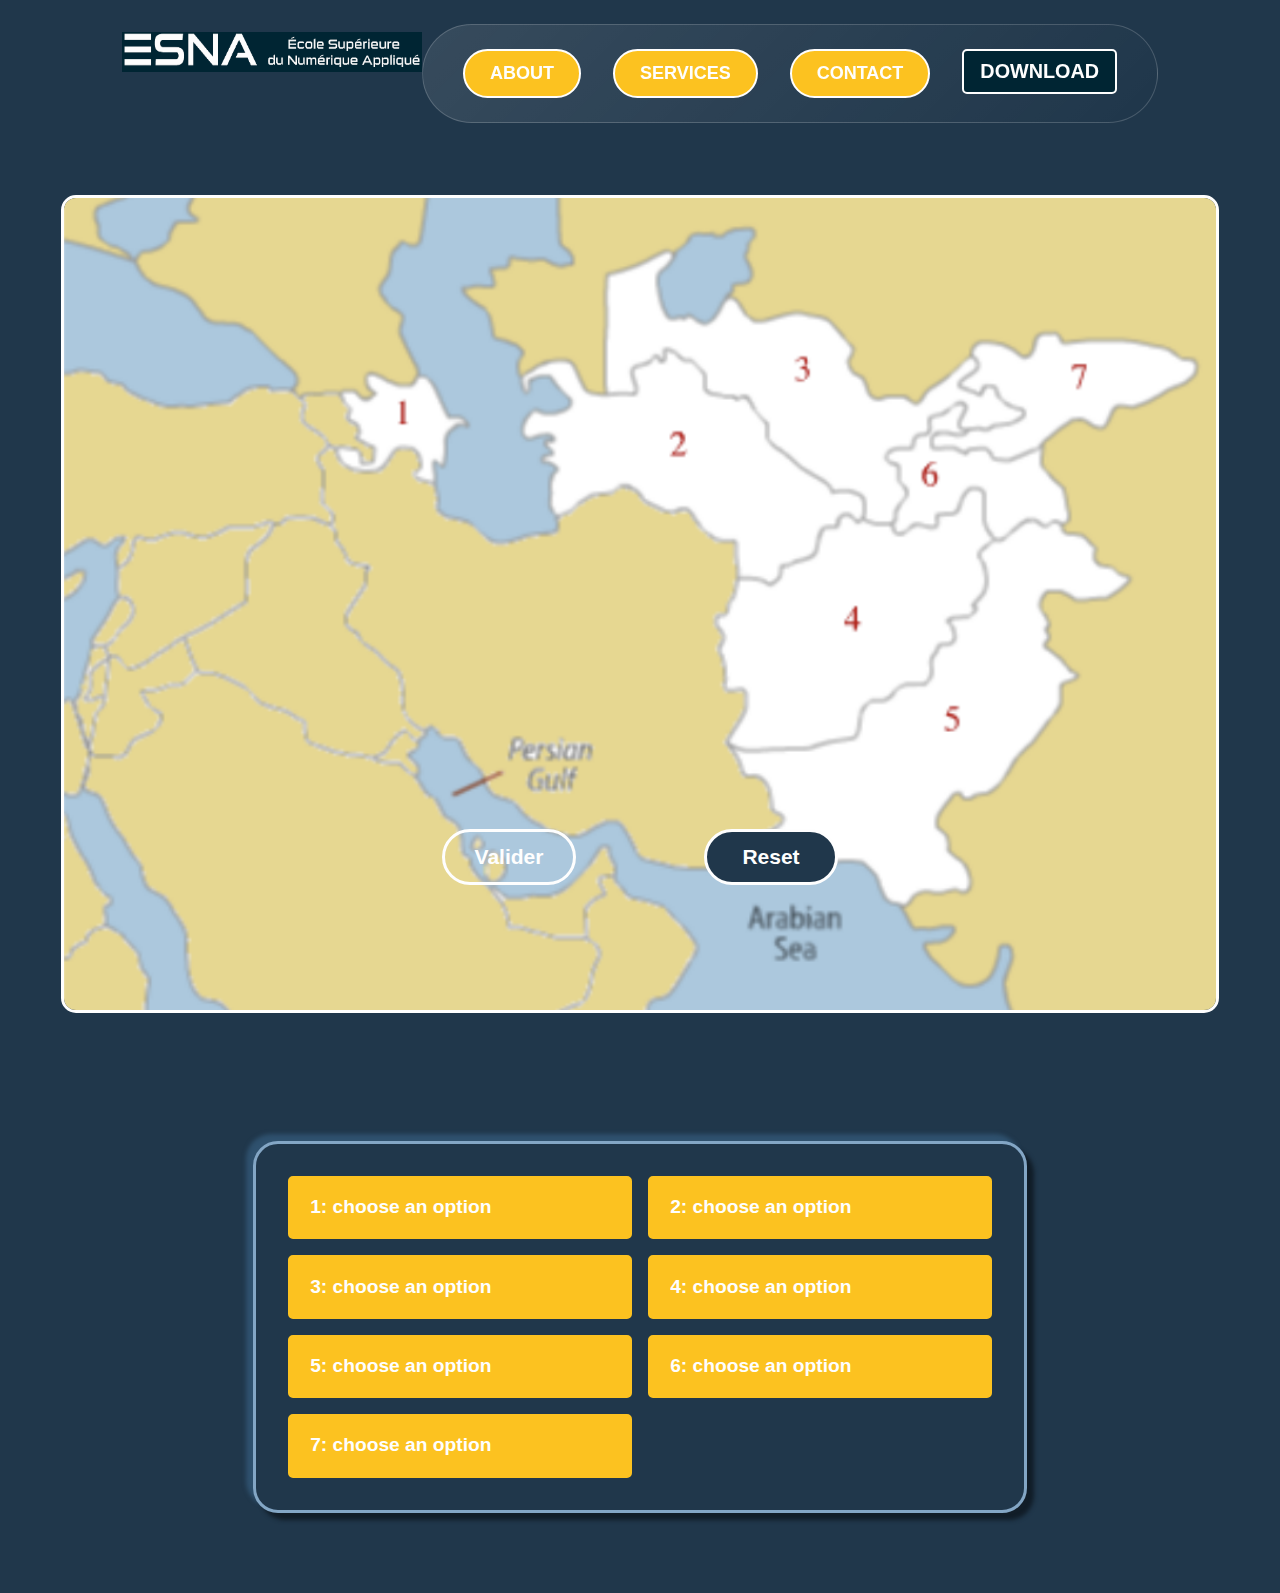
<file: index.html>
<!DOCTYPE html>
<html lang="fr">

<head>
    <meta charset="UTF-8">
    <meta name="viewport" content="width=device-width, initial-scale=1.0">
    <link rel="stylesheet" href="style.css">
    <title>Jeu stan Baptiste le plus bg</title>
</head>

<body>
    <header class="hea">
        <nav class="nav">
            <div class="container-img">
                <img src="Assets/logo2.png" class="img2">
            </div>
            <ul class="nav-ul">
                <li>
                    <a href="#" class="a">About</a>
                </li>
                <li>
                    <a href="#" class="a">Services</a>
                </li>
                <li>
                    <a href="#" class="a">Contact</a>
                </li>
                <li>
                    <a href="#" class="Download">Download</a>
                </li>
            </ul>
        </nav>
    </header>

    <form>
        <div class="container">
            <img src="Assets/Capture d'écran 2024-09-25 135301.png" class="img1"></img>

            <div class="board">
                <select id="list" class="select1">
                    <option value="">1: choose an option</option>
                    <option value="Afghanistan">1: Afghanistan</option>
                    <option value="Azerbaidjan">1: Azerbaidjan</option>
                    <option value="Kirghizistan">1: Kirghizistan</option>
                    <option value="Pakistan">1: Pakistan</option>
                    <option value="Tadjikistan">1: Tadjikistan</option>
                    <option value="Turkménistan">1: Turkménistan</option>
                    <option value="Ouzbékistan">1: Ouzbékistan</option>
                </select>

                <select id="list" class="select2">
                    <option value="">2: choose an option</option>
                    <option value="Afghanistan">2: Afghanistan</option>
                    <option value="Azerbaidjan">2: Azerbaidjan</option>
                    <option value="Kirghizistan">2: Kirghizistan</option>
                    <option value="Pakistan">2: Pakistan</option>
                    <option value="Tadjikistan">2: Tadjikistan</option>
                    <option value="Turkménistan">2: Turkménistan</option>
                    <option value="Ouzbékistan">2: Ouzbékistan</option>
                </select>

                <select id="list" class="select3">
                    <option value="">3: choose an option</option>
                    <option value="Afghanistan">3: Afghanistan</option>
                    <option value="Azerbaidjan">3: Azerbaidjan</option>
                    <option value="Kirghizistan">3: Kirghizistan</option>
                    <option value="Pakistan">3: Pakistan</option>
                    <option value="Tadjikistan">3: Tadjikistan</option>
                    <option value="Turkménistan">3: Turkménistan</option>
                    <option value="Ouzbékistan">3: Ouzbékistan</option>
                </select>

                <select id="list" class="select4">
                    <option value="">4: choose an option</option>
                    <option value="Afghanistan">4: Afghanistan</option>
                    <option value="Azerbaidjan">4: Azerbaidjan</option>
                    <option value="Kirghizistan">4: Kirghizistan</option>
                    <option value="Pakistan">4: Pakistan</option>
                    <option value="Tadjikistan">4: Tadjikistan</option>
                    <option value="Turkménistan">4: Turkménistan</option>
                    <option value="Ouzbékistan">4: Ouzbékistan</option>
                </select>

                <select id="list" class="select5">
                    <option value="">5: choose an option</option>
                    <option value="Afghanistan">5: Afghanistan</option>
                    <option value="Azerbaidjan">5: Azerbaidjan</option>
                    <option value="Kirghizistan">5: Kirghizistan</option>
                    <option value="Pakistan">5: Pakistan</option>
                    <option value="Tadjikistan">5: Tadjikistan</option>
                    <option value="Turkménistan">5: Turkménistan</option>
                    <option value="Ouzbékistan">5: Ouzbékistan</option>
                </select>

                <select id="list" class="select6">
                    <option value="">6: choose an option</option>
                    <option value="Afghanistan">6: Afghanistan</option>
                    <option value="Azerbaidjan">6: Azerbaidjan</option>
                    <option value="Kirghizistan">6: Kirghizistan</option>
                    <option value="Pakistan">6: Pakistan</option>
                    <option value="Tadjikistan">6: Tadjikistan</option>
                    <option value="Turkménistan">6: Turkménistan</option>
                    <option value="Ouzbékistan">6: Ouzbékistan</option>
                </select>

                <select id="list" class="select7">
                    <option value="">7: choose an option</option>
                    <option value="Afghanistan">7: Afghanistan</option>
                    <option value="Azerbaidjan">7: Azerbaidjan</option>
                    <option value="Kirghizistan">7: Kirghizistan</option>
                    <option value="Pakistan">7: Pakistan</option>
                    <option value="Tadjikistan">7: Tadjikistan</option>
                    <option value="Turkménistan">7: Turkménistan</option>
                    <option value="Ouzbékistan">7: Ouzbékistan</option>
                </select>
            </div>
        </div>
        <button class="Valider" id="btnValider" type="button">Valider</button>
        <input type="reset" value="Reset" class="reset" id="reset" />
    </form>

    <script src="script.js"></script>
</body>

</html>
</file>
<file: style.css>
* {
  margin: 0;
  padding: 0;
  background-color: #20374b; 
  font-weight: bold;
  z-index: 10000;
}
  .container-btn {
    display: flex;
    justify-content: center;
    align-items: center;
    gap: 20px; /* Espace entre les boutons */
    position: relative;
    margin-top: 2em;
    background: none;
  }

.context {
width: 100%;
position: absolute;
top:50vh;
}

.context h1{
text-align: center;
color: #fff;
font-size: 50px;
}

.circles{
position: absolute;
top: 0;
left: 0;
width: 100%;
height: 100%;
overflow: hidden;
background: none;
z-index: 1000;
}

.circles li{
position: absolute;
display: block;
list-style: none;
width: 20px;
height: 20px;
background: rgba(255, 255, 255, 0.2);
animation: animate 25s linear infinite;
bottom: -150px;

}

.circles li:nth-child(1){
left: 25%;
width: 80px;
height: 80px;
animation-delay: 0s;
}


.circles li:nth-child(2){
left: 10%;
width: 20px;
height: 20px;
animation-delay: 2s;
animation-duration: 12s;
}

.circles li:nth-child(3){
left: 70%;
width: 20px;
height: 20px;
animation-delay: 4s;
}

.circles li:nth-child(4){
left: 40%;
width: 60px;
height: 60px;
animation-delay: 0s;
animation-duration: 18s;
}

.circles li:nth-child(5){
left: 65%;
width: 20px;
height: 20px;
animation-delay: 0s;
}

.circles li:nth-child(6){
left: 75%;
width: 110px;
height: 110px;
animation-delay: 3s;
}

.circles li:nth-child(7){
left: 35%;
width: 150px;
height: 150px;
animation-delay: 7s;
}

.circles li:nth-child(8){
left: 50%;
width: 25px;
height: 25px;
animation-delay: 15s;
animation-duration: 45s;
}

.circles li:nth-child(9){
left: 20%;
width: 15px;
height: 15px;
animation-delay: 2s;
animation-duration: 35s;
}

.circles li:nth-child(10){
left: 85%;
width: 150px;
height: 150px;
animation-delay: 0s;
animation-duration: 11s;
}



@keyframes animate {

0%{
    transform: translateY(0) rotate(0deg);
    opacity: 1;
    border-radius: 0;
}

100%{
    transform: translateY(-1000px) rotate(720deg);
    opacity: 0;
    border-radius: 50%;
}

}

body{
font-family: 'Exo', sans-serif;
background: transparent;
}

.container {
display: flex;
justify-content: space-around;
align-items: center;
flex-wrap: wrap;
background-color: none;
align-content: flex-end; 
z-index: 10000;
}

.img1 {
height: 450px;
width: 650px; 
margin: 3em 0em;
border-radius: 15px;
border: 3px solid #FEFEFE;
flex-shrink: 0; /* Empêche l'image de rétrécir quand l'écran est plus petit */
}

.esna, .img2{
background: none;
}

.board {
display: grid;
grid-template-columns: repeat(2, 1fr);
grid-gap: 1em;
grid-auto-rows: minmax(59px, auto);
border-radius: 25px;
background: #20374b;
box-shadow: 7px 7px 4px #111d28, -7px -7px 4px #2f516e;
padding: 2em;
border: 3px solid #83a6c5;
width: 45%;
min-width: 200px;
margin: 5em 0;
}

.nav{
  display: flex;
  justify-content: center;
  margin: 1.5em;
}

.nav-ul {
padding: 1.5em; 
margin: 0; 
background: linear-gradient(135deg, rgba(255, 255, 255, 0.1), rgba(255, 255, 255, 0));
backdrop-filter: blur(10px);
-webkit-backdrop-filter: blur(10px);
border-radius: 20px;
border-radius: 50px;
border:1px solid rgba(255, 255, 255, 0.18);
z-index: 10000;
list-style: none; 
}

.esna, .img2 {
max-width: auto; 
height: auto; 
background-color: #002533;
}

.select1, .select2, .select3, 
.select4, .select5, .select6, .select7 {
padding: 0.9em 1em 1em 1em;
font-size: 1.2em;
transition: 0.2s;
z-index: 2;
border-radius: 5px;
border: solid 3px #fcc220;
display: flex;
flex-direction: column;
background-color: #fcc220;
color: #FEFEFE;
font-family: 'Gill Sans', 'Gill Sans MT', Calibri, 'Trebuchet MS', sans-serif;
-webkit-appearance: none;
-moz-appearance: none;
appearance: none;
}

.select1:hover, .select2:hover, .select3:hover, 
.select4:hover, .select5:hover, .select6:hover, .select7:hover {
  border: solid 3px #fefefe;
}

.Valider {
position: absolute;
bottom: 2em;
right: 30%;
height: 56px;
width: 134px;
cursor: pointer;
padding: 5px 15px;
font-size: 21px;
color: #FEFEFE;
border: 3px solid #FEFEFE;
border-radius: 34px;
background-color: transparent;
font-weight: 600;
transition: all 0.3s cubic-bezier(0.23, 1, 0.320, 1);
overflow: hidden;
}

.reset{
position: absolute;
bottom: 2em;
right: 15%;
height: 56px;
width: 134px;
cursor: pointer;
padding: 5px 15px;
font-size: 21px;
color: #FEFEFE;
border: 3px solid #FEFEFE;
border-radius: 34px;
background-color: none;
font-weight: 600;
transition: all 0.3s cubic-bezier(0.23, 1, 0.320, 1);
overflow: hidden;
}

.Valider::before{
content: '';
position: absolute;
inset: 0;
margin: auto;
width: 50px;
height: 50px;
border-radius: inherit;
scale: 0;
z-index: -1;
background-color: #fcc220;
transition: all 0.6s cubic-bezier(0.23, 1, 0.320, 1);
}

.reset::before{
content: '';
position: absolute;
inset: 0;
margin: auto;
width: 50px;
height: 50px;
border-radius: inherit;
background-color: #fcc220;
transition: all 0.6s cubic-bezier(0.23, 1, 0.320, 1);
}

.Valider:hover::before{
scale: 3;
}

.reset:hover::before{
scale: 3;
}

.Valider:hover{
color: #212121;
scale: 1.1;
box-shadow: 0 0px 20px rgba(193, 163, 98,0.4);
}

.reset:hover{
color: #212121;
background-color: #fcc220;
scale: 1.1;
box-shadow: 0 0px 20px rgba(193, 163, 98,0.4);
}

.Valider:active,.reset:active{
  scale: 0.85;
}

.green{
background-color: green;
transition: ease-in-out 0.3s;
}

.red{
transition: ease-in-out 0.3s;
background-color: red;
border: solid 3px red;
}

.esna, .img2 {
height: 40px;
width: 300px;
margin-top: 0.5em;
margin-bottom: 1.5em;
}

ul {
background: none;
display: flex;
list-style: none; 
padding: 0; 
margin: 0; 
}

li {
margin: 0 1em; 
}

.Download{
display: flex;
align-items: center; 
font-family: sans-serif;
text-transform: uppercase;
color: #FEFEFE;
background-color: #002533;
border: 2px solid #FEFEFE;
font-size: 2.2vh;
  padding: 9px 16px;
border-radius: 5px; 
text-decoration: none;
transition: ease-in-out 0.2s;
}

.Download:hover{
color: #002533; 
background-color: #FEFEFE; 
}

li{
  background: transparent;
}

.a {
  display: flex;
  align-items: center;
  font-family: sans-serif;
  text-transform: uppercase;
  color: #FEFEFE;
  background-color: #fcc220;
  font-size: 2vh;
  padding: 12px 25px;
  border-radius: 50px;
  border: 2px solid #FEFEFE;
  text-decoration: none;
  transition: ease-in-out 0.2s;
}

.a:hover{
color: #fcc220; 
background-color: #FEFEFE; 
}

@media only screen and (max-height: 865px) and (max-width: 1225px){

  .reset{
    left: 55%;
    bottom: 15px;
  }

  .Valider{
    right: 55%;
    bottom: 15px;
  }
}

@media only screen and (max-width: 1379px) {


  .reset{
    left: 55%;
    bottom: 15px;
  }

  .Valider{
    right: 55%;
    bottom: 15px;
  }

.img1 {
  width: 90%;
  height: auto; 
}

.board {
  width: 55%; 
}

.esna, .img2 {
  max-width: 100%; 
  height: 40px;

}

.circles {
  position: absolute;
  top: 0;
  left: 0;
  width: 100%;
  height: 211%;
  overflow: hidden;
  background: none;
}

.Valider:hover::before{
  scale: 3;
  }
  
  .reset:hover::before{
  scale: 1;
  }
  
  .Valider:hover{
  color: #212121;
  scale: 1;
  box-shadow: 0 0px 20px rgba(193, 163, 98,0.4);
  }
  
  .reset:hover{
  color: #212121;
  background-color: #fcc220;
  scale: 1;
  box-shadow: 0 0px 20px rgba(193, 163, 98,0.4);
  }
  
  .Valider:active,.reset:active{
  scale: 1;
  }

}

@media only screen and (max-width: 888px) {

.circles {
  position: absolute;
  top: 0;
  left: 0;
  width: 100%;
  height: 150%;
  overflow: hidden;
  background: none;
}

.board {
  margin-top: 0;
  grid-template-columns: 1fr;
  width: 90%;
  display: flex;
  flex-direction: column;
  align-items: center;
  justify-content: center;
}

.img1 {
  width: 90%;
}

.esna, .img2 {
  display: none;
}

.nav {
  display: flex;
  justify-content: center;
  align-items: center;
  padding: 1em;
  z-index: 3;
}

}

@media only screen and (max-height: 721px) { 

  .board{
    margin-top: 1em;
  }
  .img1{
    margin-top: 1.5em;
  }

}

@media only screen and (max-height: 721px) { 

  .board{
    margin-top: 1em;
  }

  .img1{
    margin-top: 1.5em;
  }

}

@media only screen and (max-width: 690px) {

.nav {
display: flex;
justify-content: center; 
align-items: center; 
padding: 0.5em; 
}

.nav-ul{
  padding: 1em;
  border-radius: 50px;
}

li {
margin: 0 0em;
background-color: transparent;
}

.a{
font-family: sans-serif;
text-transform: uppercase;
color: #fefefe;
background-color: #fcc220;
font-size: 1.8vh;
padding: 5px 10px;
border-radius: 5px; 
margin: 5px;
text-decoration: none;
transition: ease-in-out 0.2s;
}

.Download{
font-family: sans-serif;
text-transform: uppercase;
color: #FEFEFE;
border: 2px solid #FEFEFE;
font-size: 2vh;
padding: 9px 16px;
margin: 0px 50px;
border-radius: 5px; 
border-radius: 5px; 
text-decoration: none;
transition: ease-in-out 0.2s;
}

.img1 {
width: 90%;
margin: 1em 0em;
}

.board {
width: 100%;
margin-top: 1em;
}

.circles {
position: absolute;
top: 0;
left: 0;
width: 100%;
height: 188%;
overflow: hidden;
z-index: -1;
}

.a{
display: none;
}

}

canvas {
  background-color: transparent;
}
</file>
